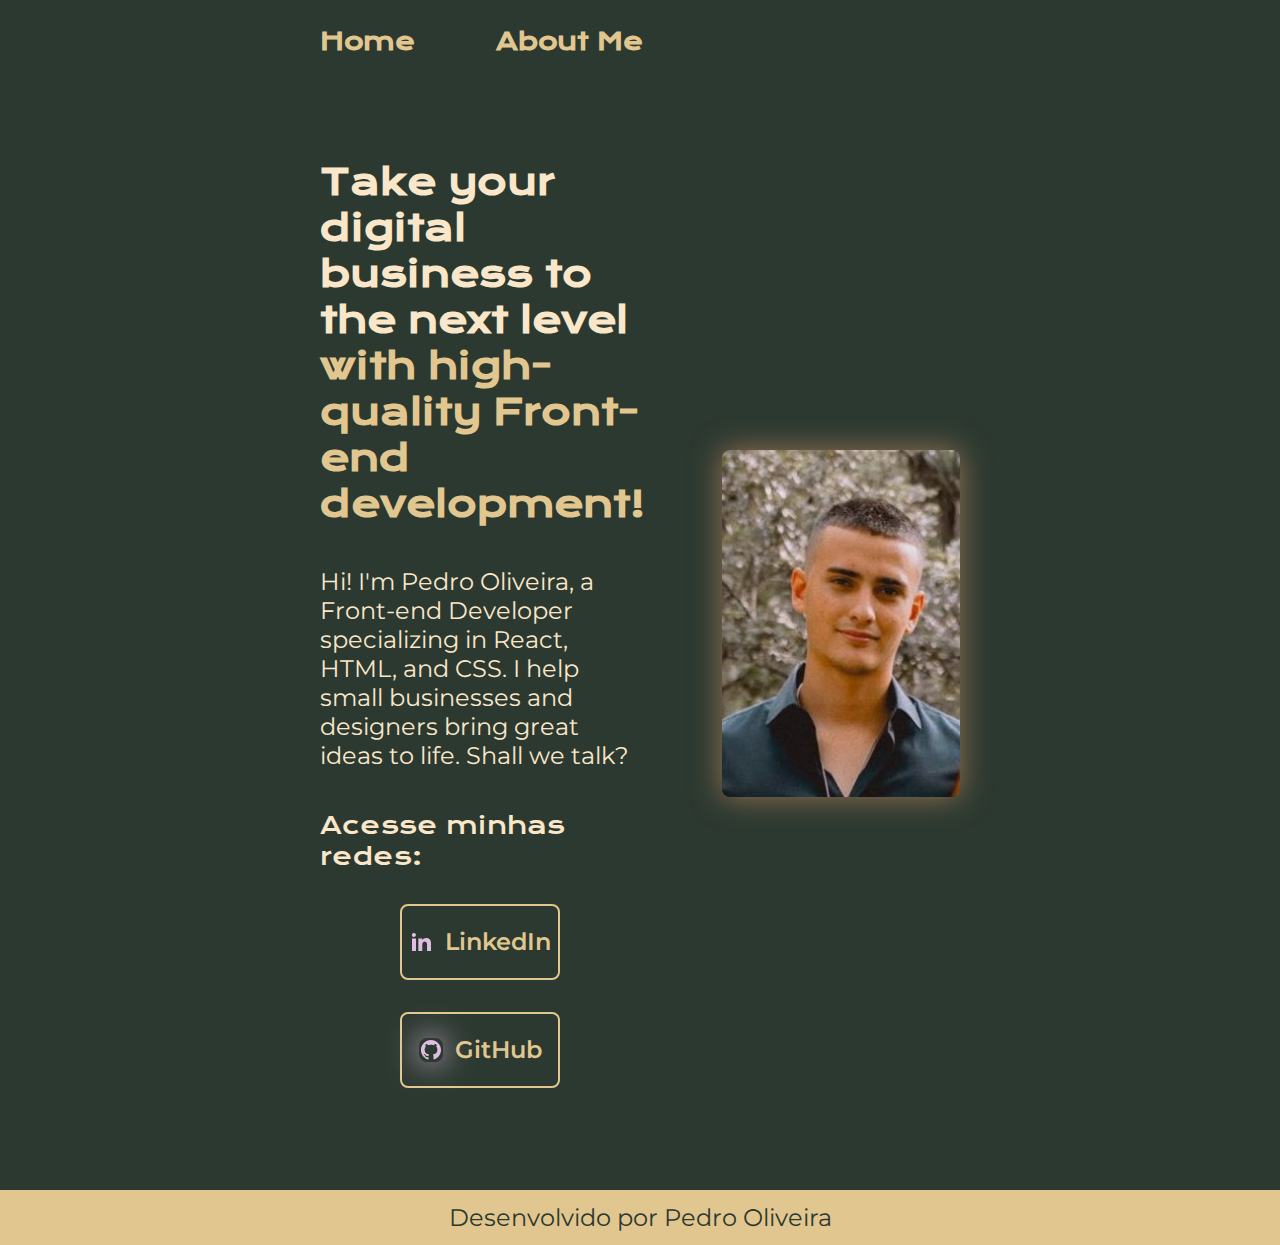
<file: index.html>
<!DOCTYPE html>
<html lang="pt-br">

<head>
    <meta charset="UTF-8">
    <meta http-equiv="X-UA-Compatible" content="IE=edge">
    <meta name="viewport" content="width=device-width, initial-scale=1.0">
    <title>Portfólio</title>
    <link rel="stylesheet" href="./styles/style.css">
</head>

<body>
    <header class="cabecalho">
        <nav class="cabecalho__menu">
            <a class="cabecalho__menu__link" href="index.html">Home</a>
            <a class="cabecalho__menu__link" href="about.html">About Me</a>
        </nav>
    </header>
    <main class="apresentacao">
        <section class="apresentacao__conteudo">
            <h1 class="apresentacao__conteudo__titulo">
                Take your digital business to the next level
<strong class="titulo-destaque"> with high-quality Front-end development!</strong>
            </h1>

            <p class="apresentacao__conteudo__texto">
                Hi! I'm Pedro Oliveira, a Front-end Developer specializing in React, HTML, and CSS.
                I help small businesses and designers bring great ideas to life. Shall we talk?
            </p>

            <div class="apresentacao__links">
                <h2 class="apresentacao__links__subtitulo">Acesse minhas redes:</h2>

                <a class="apresentacao__links__navegacao" href="https://www.linkedin.com/in/pedro-oliveira-666a40356/">
                    <img src="./assets/linkedin-fill.svg" alt="Ícone do LinkedIn">
                    LinkedIn
                </a>

                <a class="apresentacao__links__navegacao" href='https://github.com/PeteerPT'>
                    <img class="apresentacao__imagem" src="./assets/github-fill.svg" alt="Ícone do GitHub">
                    GitHub
                </a>

            </div>
        </section>
        <img class='apresentacao__imagem' src="./assets/FOTO.jpg" alt="Foto de Pedro Oliveira">
    </main>
    <footer class="rodape">
        <p>Desenvolvido por Pedro Oliveira</p>
    </footer>
</body>

</html>
</file>
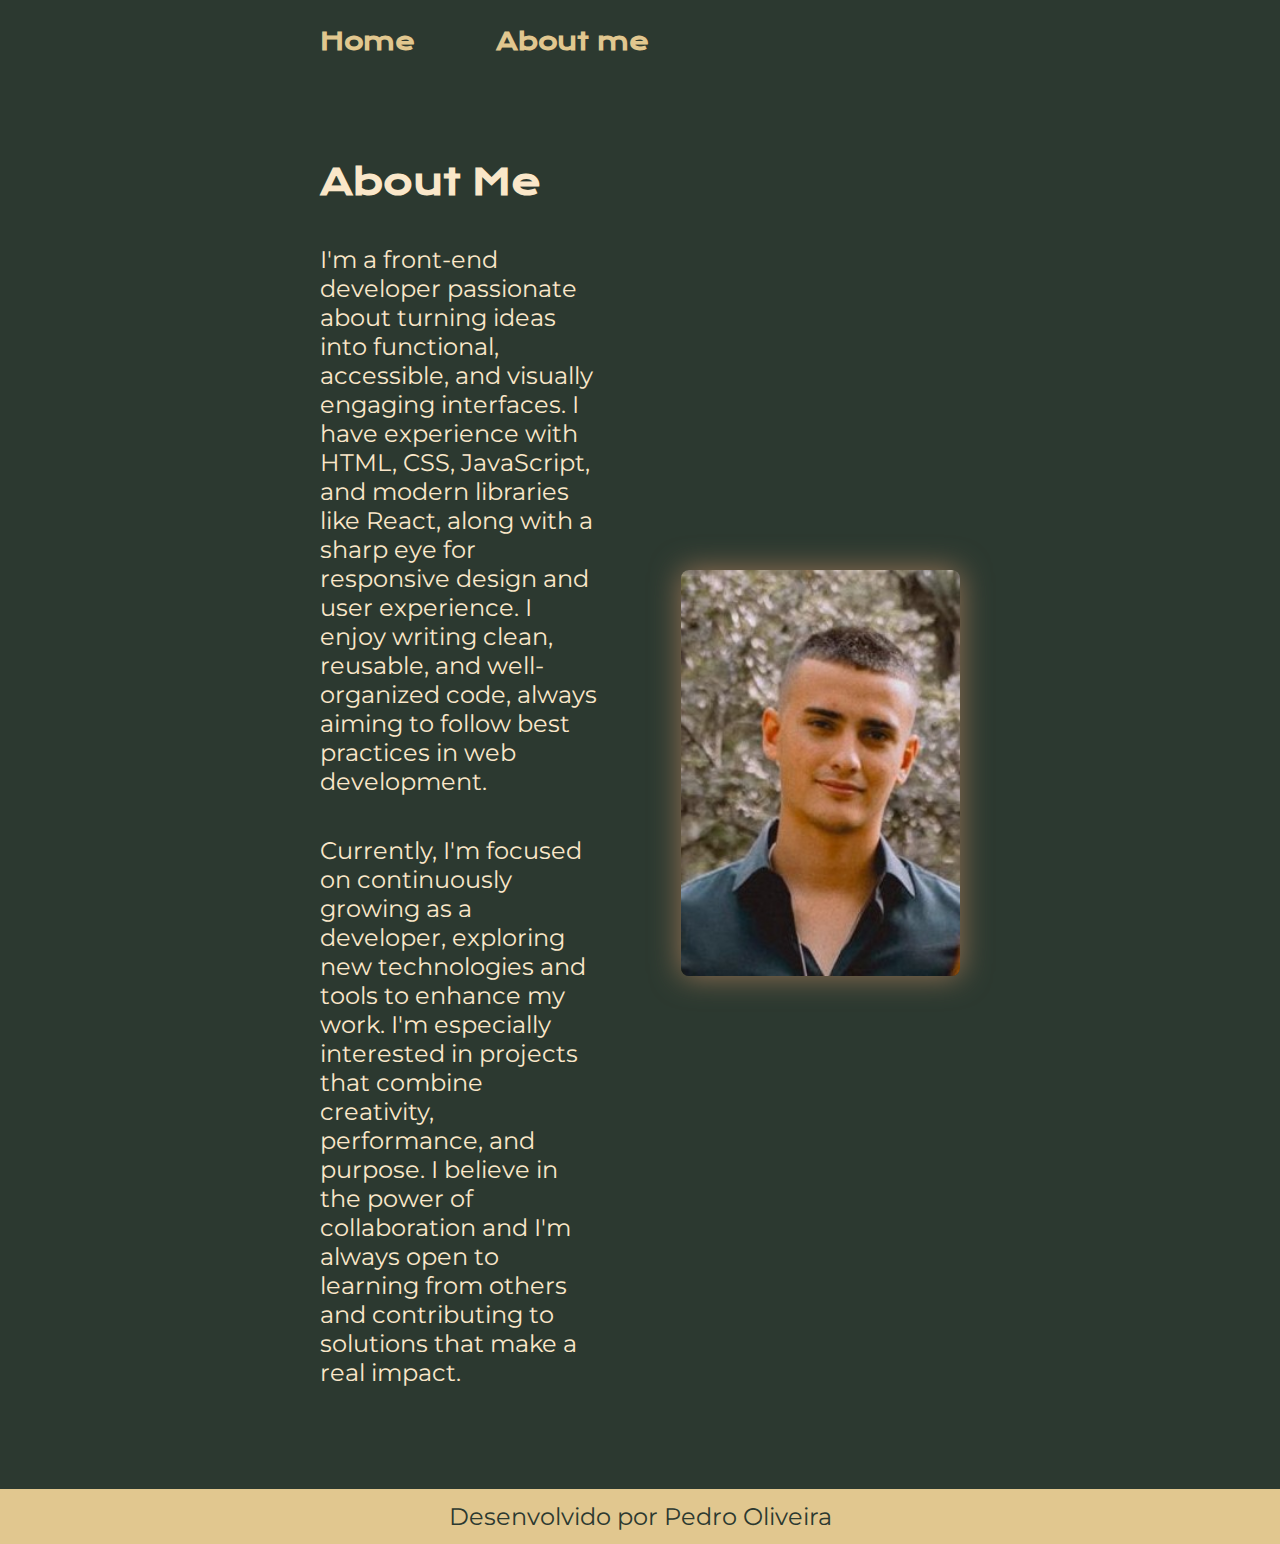
<file: about.html>
<!DOCTYPE html>
<html lang="en">
<head>
    <meta charset="UTF-8">
    <meta name="viewport" content="width=device-width, initial-scale=1.0">
    <title>Sobre mim</title>
    <link rel="stylesheet" href="./styles/style.css">
</head>
<body>
    <header class="cabecalho">
        <nav class="cabecalho__menu">
            <a class="cabecalho__menu__link" href="index.html">Home</a>
            <a class="cabecalho__menu__link" href="about.html">About me</a>
        </nav>
    </header>

    <main class="apresentacao">
        <section class="apresentacao__conteudo">
            <h1 class="apresentacao__conteudo__titulo">About Me</h1>
            <p class="apresentacao__conteudo__texto">
                I'm a front-end developer passionate about turning ideas into functional, 
                accessible, and visually engaging interfaces. I have experience with HTML, 
                CSS, JavaScript, and modern libraries like React, along with a sharp eye for 
                responsive design and user experience. 
                I enjoy writing clean, reusable, and well-organized code, 
                always aiming to follow best practices in web development.
            </p>
            <p class="apresentacao__conteudo__texto">
                Currently, I'm focused on continuously growing as a developer, 
                exploring new technologies and tools to enhance my work. 
                I'm especially interested in projects that combine creativity, 
                performance, and purpose. 
                I believe in the power of collaboration and I'm always open to learning 
                from others and contributing to solutions that make a real impact.  
            </p>
        </section>
        <img class='apresentacao__imagem' src="./assets/FOTO.jpg" alt="Foto de Pedro Oliveira">
    </main>

    <footer class="rodape">
        <p>Desenvolvido por Pedro Oliveira</p>
    </footer>
</body>
</html>
</file>
<file: styles/style.css>
@import url('https://fonts.googleapis.com/css2?family=Krona+One&family=Montserrat:wght@400;600&display=swap');

:root {
    --cor-primaria: #2C3930;
    --cor-secundaria: #FAE7C9;
    --cor-terciaria: #E1C78F;
    --cor-hover: #B0926A;
    --cor-shadow-link: #f1ece3;

    --font-primaria-krona: 'Krona One', sans-serif;
    --font-secundaria-montserrat: 'Montserrat', sans-serif;
}


* {
    margin: 0;
    padding: 0;
    box-sizing: border-box;
}

body {
    height: 100vh;
    background-color: var(--cor-primaria);
    color: var(--cor-secundaria);
    margin: 0;
    padding: 0;
}

.cabecalho {
    padding: 2% 0% 0% 25%;
}

.cabecalho__menu {
    display: flex;
    gap: 80px;
}

.cabecalho__menu__link {
    font-family: var(--font-primaria-krona);
    font-size: 1.5rem;
    font-weight: 600;
    color: var(--cor-terciaria);
    text-decoration: none;
    transition: color 0.3s ease, text-shadow 0.3s ease;
}

.cabecalho__menu__link:hover {
    color: var(--cor-secundaria);
    text-shadow: 0 0 6px var(--cor-shadow-link), 0 0 10px var(--cor-shadow-link);
}

.titulo-destaque {
    color: var(--cor-terciaria);
}

.apresentacao {
    margin: 5% 20%;
    padding: 3% 5%;
    display: flex;
    align-items: center;
    gap: 82px;
}

.apresentacao__conteudo {
    width: 50%;
    display: flex;
    flex-direction: column;
    gap: 40px;
}

.apresentacao__conteudo__titulo {
    font-size: 2.25rem;
    font-family: var(--font-primaria-krona);
}

.apresentacao__conteudo__texto {
    font-size: 1.5rem;
    font-family: var(--font-secundaria-montserrat);
}

.apresentacao__links {
    display: flex;
    flex-direction: column;
    justify-content: space-between;
    align-items: center;
    gap: 32px;
}

.apresentacao__links__subtitulo {
    font-family: var(--font-primaria-krona);
    font-weight: 400;
    font-size: 1.5rem;
}

.apresentacao__links__navegacao {
    width: 50%;
    text-align: center;
    border-radius: 8px;
    font-size: 1.5rem;
    font-weight: 600;
    padding: 21.5px 0;
    text-decoration: none;
    color: var(--cor-terciaria);
    font-family: var(--font-secundaria-montserrat);
    border: 2px solid var(--cor-terciaria);
    display: flex;
    align-items: center;
    justify-content: center;
    gap: 10px;
    background-color: transparent;
    transition: all 0.3s ease;
    box-shadow: 0 0 0px var(--cor-terciaria)
}

.apresentacao__links__navegacao:hover {
    background-color: var(--cor-hover);
    color: var(--cor-shadow-link);
    border-color: var(--cor-shadow-link);
    box-shadow: 0 0 8px var(--cor-shadow-link), 0 0 16px var(--cor-shadow-link), 0 0 24px var(--cor-shadow-link);
}


.apresentacao__links__navegacao img {
    width: 24px;
    height: 24px;
    margin-right: 2px;
    filter: brightness(0) saturate(100%) invert(85%) sepia(11%) saturate(694%) hue-rotate(241deg) brightness(94%) contrast(89%);
    transition: filter 0.3s ease, transform 0.3s ease;
}

.apresentacao__links__navegacao:hover img {
    filter: drop-shadow(0 0 6px var(--cor-shadow-link))
    brightness(0) saturate(100%) invert(85%) sepia(11%) saturate(694%) hue-rotate(241deg) brightness(94%) contrast(89%);
}


.apresentacao__imagem {
    width: 50%;
    height: auto;
    border-radius: 8px;
    object-fit: cover;
    box-shadow: 0 0 30px #997456;
}

.rodape {
    width: 100%;
    padding: 1% 1% 1% 1%;
    color: var(--cor-primaria);
    background-color: var(--cor-terciaria);
    text-align: center;
    font-family: var(--font-secundaria-montserrat);
    font-size: 1.5rem;
    font-weight: 400;
    box-sizing: border-box;
}


@media (max-width: 1200px) {

    .cabecalho {
        padding: 10%;
    }

    .cabecalho__menu {
        justify-content: center;
    }

    .apresentacao {
        flex-direction: column-reverse;
        padding: 5%;
    }

    .apresentacao__conteudo {
        width: auto;
    }
}
</file>
